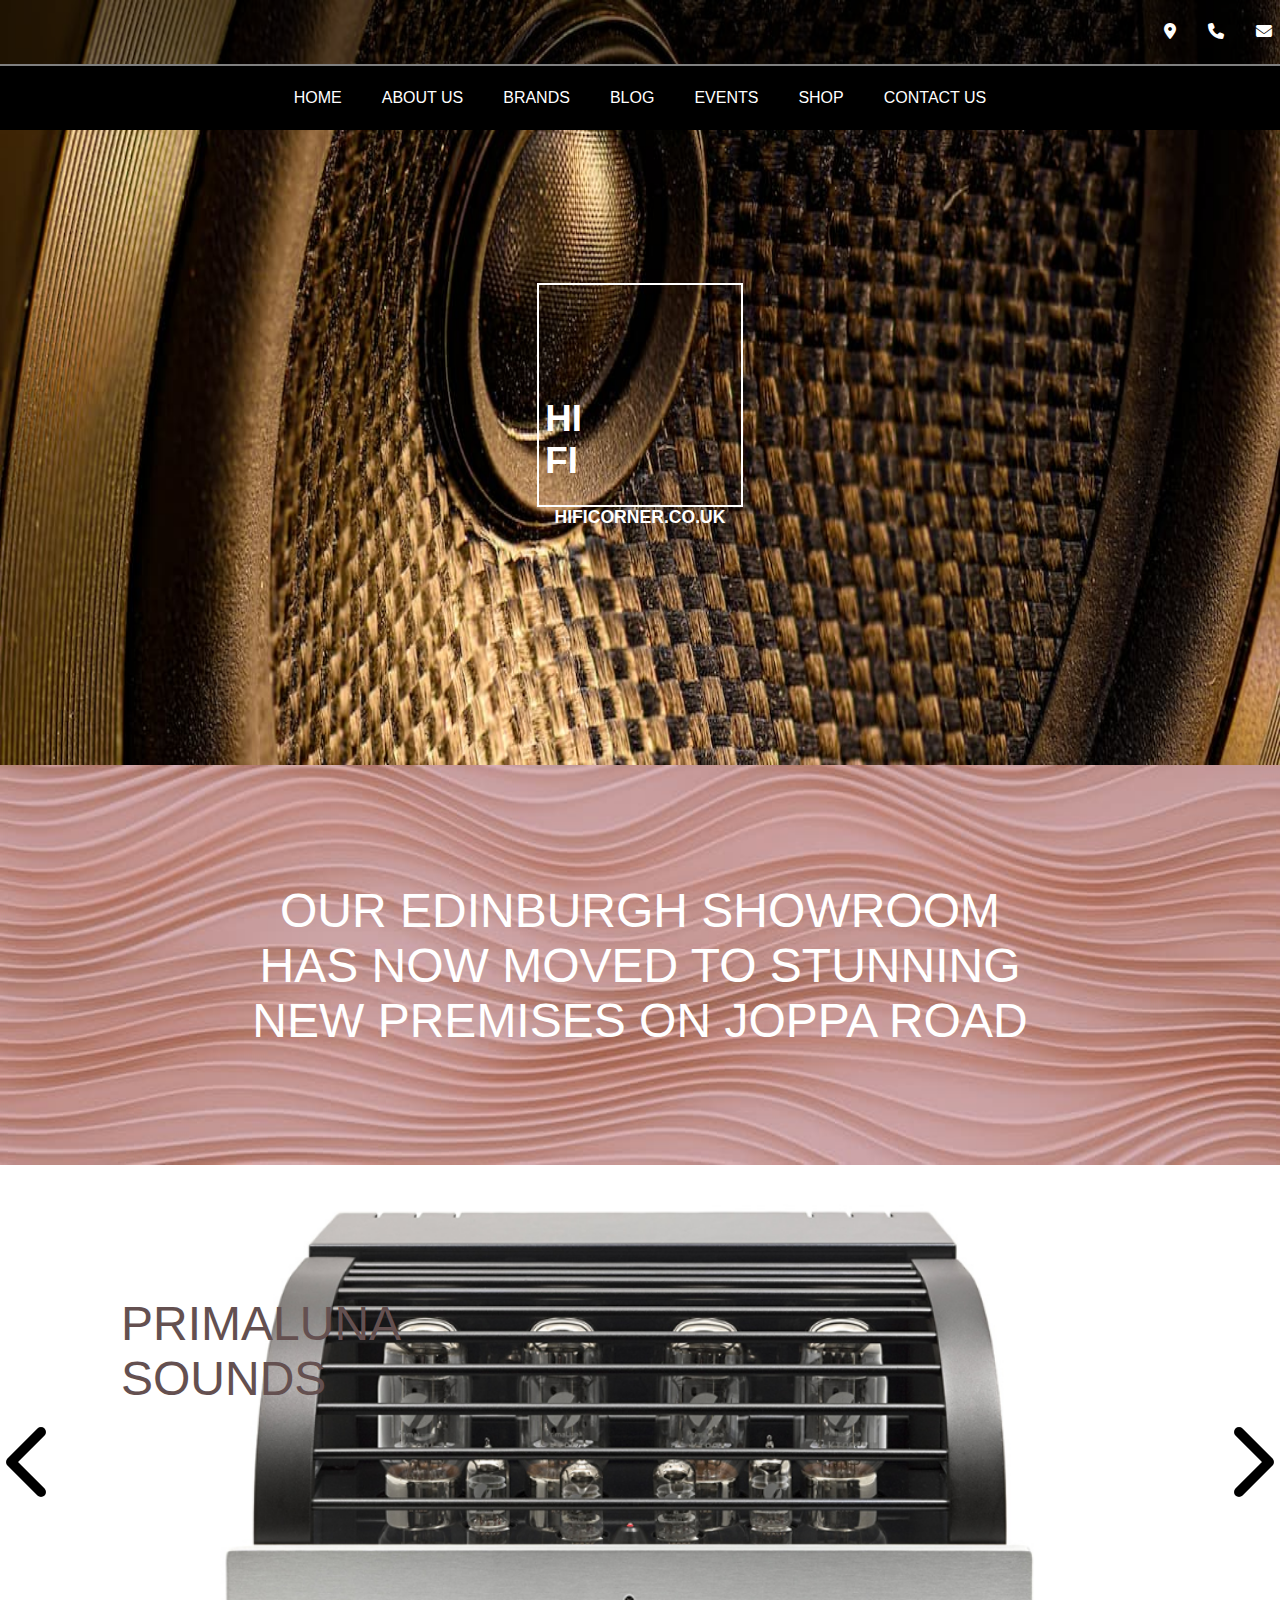
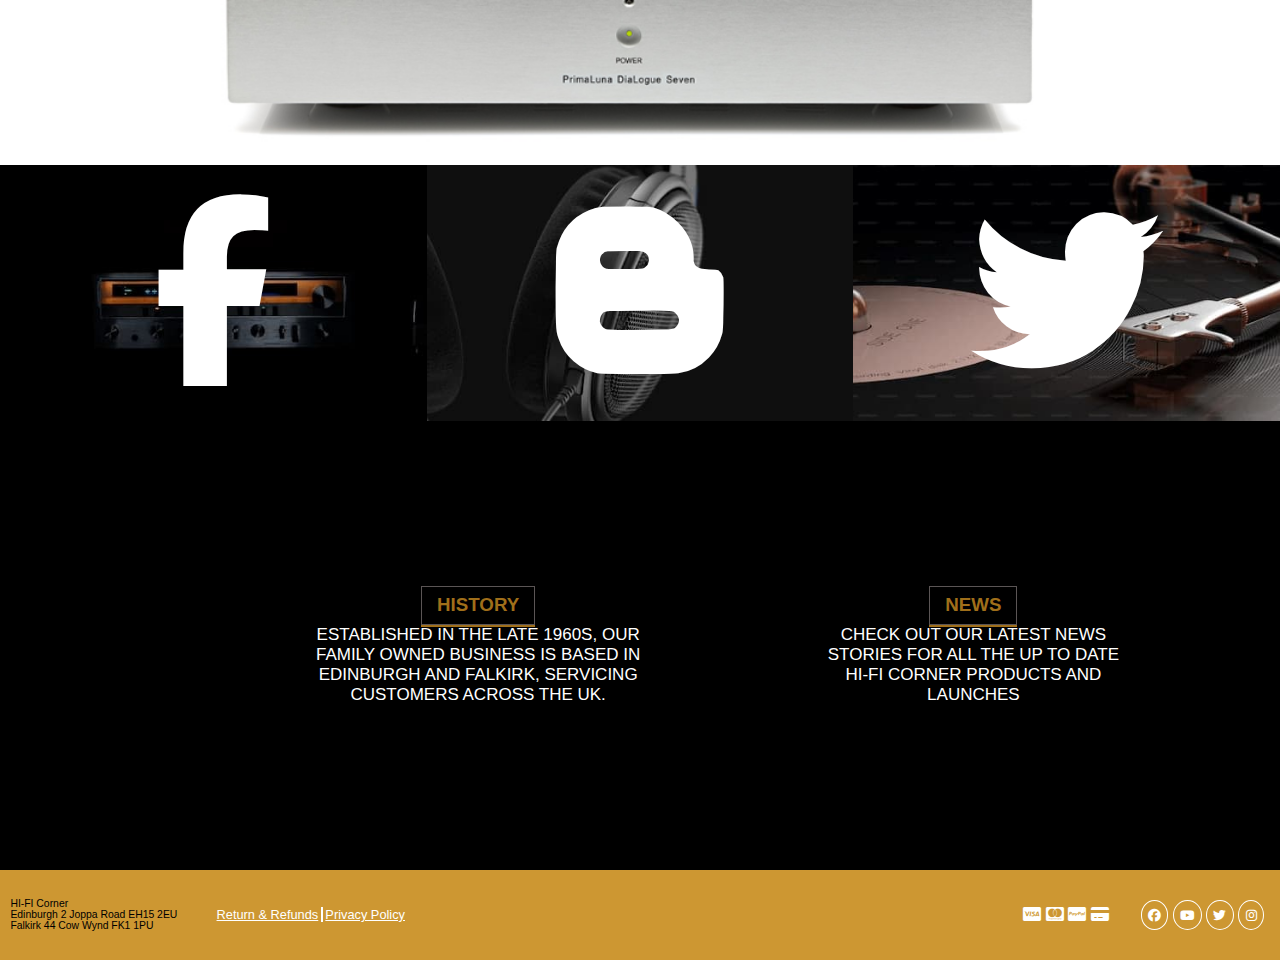
<file: index.html>
<!DOCTYPE html>
<html lang="en">

<head>
    <meta charset="UTF-8">
    <meta name="viewport" content="width=device-width, initial-scale=1.0">
    <link rel="stylesheet" href="css/frontpage.css">
    <script src="js/gallery.js" type="module"></script>
    <link href="https://fonts.googleapis.com/icon?family=Material+Icons" rel="stylesheet">
    <link rel="stylesheet" href="https://cdnjs.cloudflare.com/ajax/libs/font-awesome/6.4.2/css/all.min.css">
    <link rel="stylesheet" href="css/gallery.css">
    <link rel="stylesheet" href="/museo-sans-rounded-webfont/style.css">
    <link rel="stylesheet" href="css/header-front.css">
    <link rel="stylesheet" href="css/footer.css">
    <title>Hi-Fi Corner</title>
</head>

<body>
    <header class="brandsheader">

        <div class="BrandHeaderDiv1">
            <a href=""><i class="fa-solid fa-location-dot"></i></a>
            <a href=""><i class="fa-solid fa-phone"></i></a>
            <a href=""><i class="fa-solid fa-envelope"></i></a>
        </div>

        <div class="line"></div>
        <div class="BrandHeaderDiv2">
            <a href="index.html">HOME</a>
            <a href="">ABOUT US</a>
            <a href="brands.html">BRANDS</a>
            <a href="">BLOG</a>
            <a href="">EVENTS</a>
            <a href="shop-frontpage.html">SHOP</a>
            <a href="">CONTACT US</a>
        </div>
    </header>
    <main>
        <section>
            <div class="hifi-container">
                <img class="img-frontpage-logo" src="/frontpage_img/frontPage.jpg.jpg" alt="hi-fi">
                <div class="overlay-box">
                    <div class="hifi-logo-container">
                        <p>hi <br> fi</p>
                    </div>
                    <p class="hifi-address">hificorner.co.uk</p>
                </div>
            </div>


        </section>

        <section class="middle-page">
            <img class="img-middle-logo" src="/frontpage_img/frontPageMiddle.jpg.jpg" alt="">
            <div class="middle-page__box">
                <p>our edinburgh showroom has now moved
                    to stunning new premises on joppa road</p>
            </div>
        </section>

        <section class="gallery-area">
            <div class="gallery">
                <figure>
                    <img class="imgWidth imgOne" src="/gallery/gallery1.png" alt="Image 1">
                    <figcaption>primaluna sounds</figcaption>
                </figure>
                <figure>
                    <img class="imgWidth imgTwo" src="/gallery/gallery2.png" alt="Image 2">
                    <figcaption>some random thingy</figcaption>
                </figure>
                <figure>
                    <img class="imgWidth imgThree" src="/gallery/gallery3.png" alt="Image 3">
                    <figcaption>another random thingy</figcaption>
                </figure>
                <div class="buttons">
                    <button id="prevButton" class="prevButton"><i class="fa-solid fa-chevron-left"></i></button>
                    <button id="nextButton" class="nextButton"><i class="fa-solid fa-chevron-right"></i></button>
                </div>
            </div>
        </section>

        <section>
            <div class="socials">
                <div class="socials-grid">
                    <img class="socials-img" src="/socials/receiver.jpg" alt="">
                    <div class="icon-facebook"><i class="fa-brands fa-facebook-f fa-2xl"></i></div>

                </div>
                <div class="socials-grid">
                    <img class="socials-img" src="/socials/sennheiser_headset.jpg" alt="">
                    <div class="icon-b"><i class="fa-brands fa-blogger-b fa-2xl"></i></div>

                </div>
                <div class="socials-grid">
                    <img class="socials-img" src="/socials/gramophone.jpg" alt="">
                    <div class="icon-twitter"><i class="fa-brands fa-twitter fa-2xl"></i></div>
                </div>

            </div>
            <div class="socials__box-grid">
                <div class="socials__box">
                    <h3 class="socials__heading">history</h3>
                    <p class="socials__text">established in the late 1960s, our family owned business is based in
                        edinburgh and falkirk, servicing customers across the uk.</p>
                </div>
                <div class="socials__box">
                    <h3 class="socials__heading">news</h3>
                    <p class="socials__text">check out our latest news stories for all the up to date hi-fi corner
                        products and launches</p>
                </div>
                <div class="socials__box">
                    <h3 class="socials__heading">shop</h3>
                    <p class="socials__text">have a look in our online shop for great products and deals</p>
                </div>
            </div>
        </section>
    </main>

    <footer class="brandsfooter">
        <div class="footervenstre">
            <div class="footervenstre1">
                <p> HI-FI Corner <br>
                    Edinburgh 2 Joppa Road EH15 2EU <br>
                    Falkirk 44 Cow Wynd FK1 1PU</p>
            </div>
            <div class="footervenstre2">
                <a href="">Return & Refunds</a>
                <div class="hvidlinje"></div>
                <a href="">Privacy Policy</a>
            </div>
        </div>
        <div class="footerhøjre">
            <div class="footerhøjre1">
                <i class="fab fa-cc-visa" aria-hidden="true"></i>
                <i class="fab fa-cc-mastercard" aria-hidden="true"></i>
                <i class="fab fa-cc-paypal" aria-hidden="true"></i>
                <i class="fas fa-credit-card" aria-hidden="true"></i>
            </div>



            <div class="footerhøjre2">
                <a href=""><i class="fa-brands fa-facebook"></i></a>
                <a href=""><i class="fa-brands fa-youtube"></i></a>
                <a href=""><i class="fa-brands fa-twitter"></i></a>
                <a href=""><i class="fa-brands fa-instagram"></i></a>
            </div>
        </div>

    </footer>

</body>

</html>
</file>
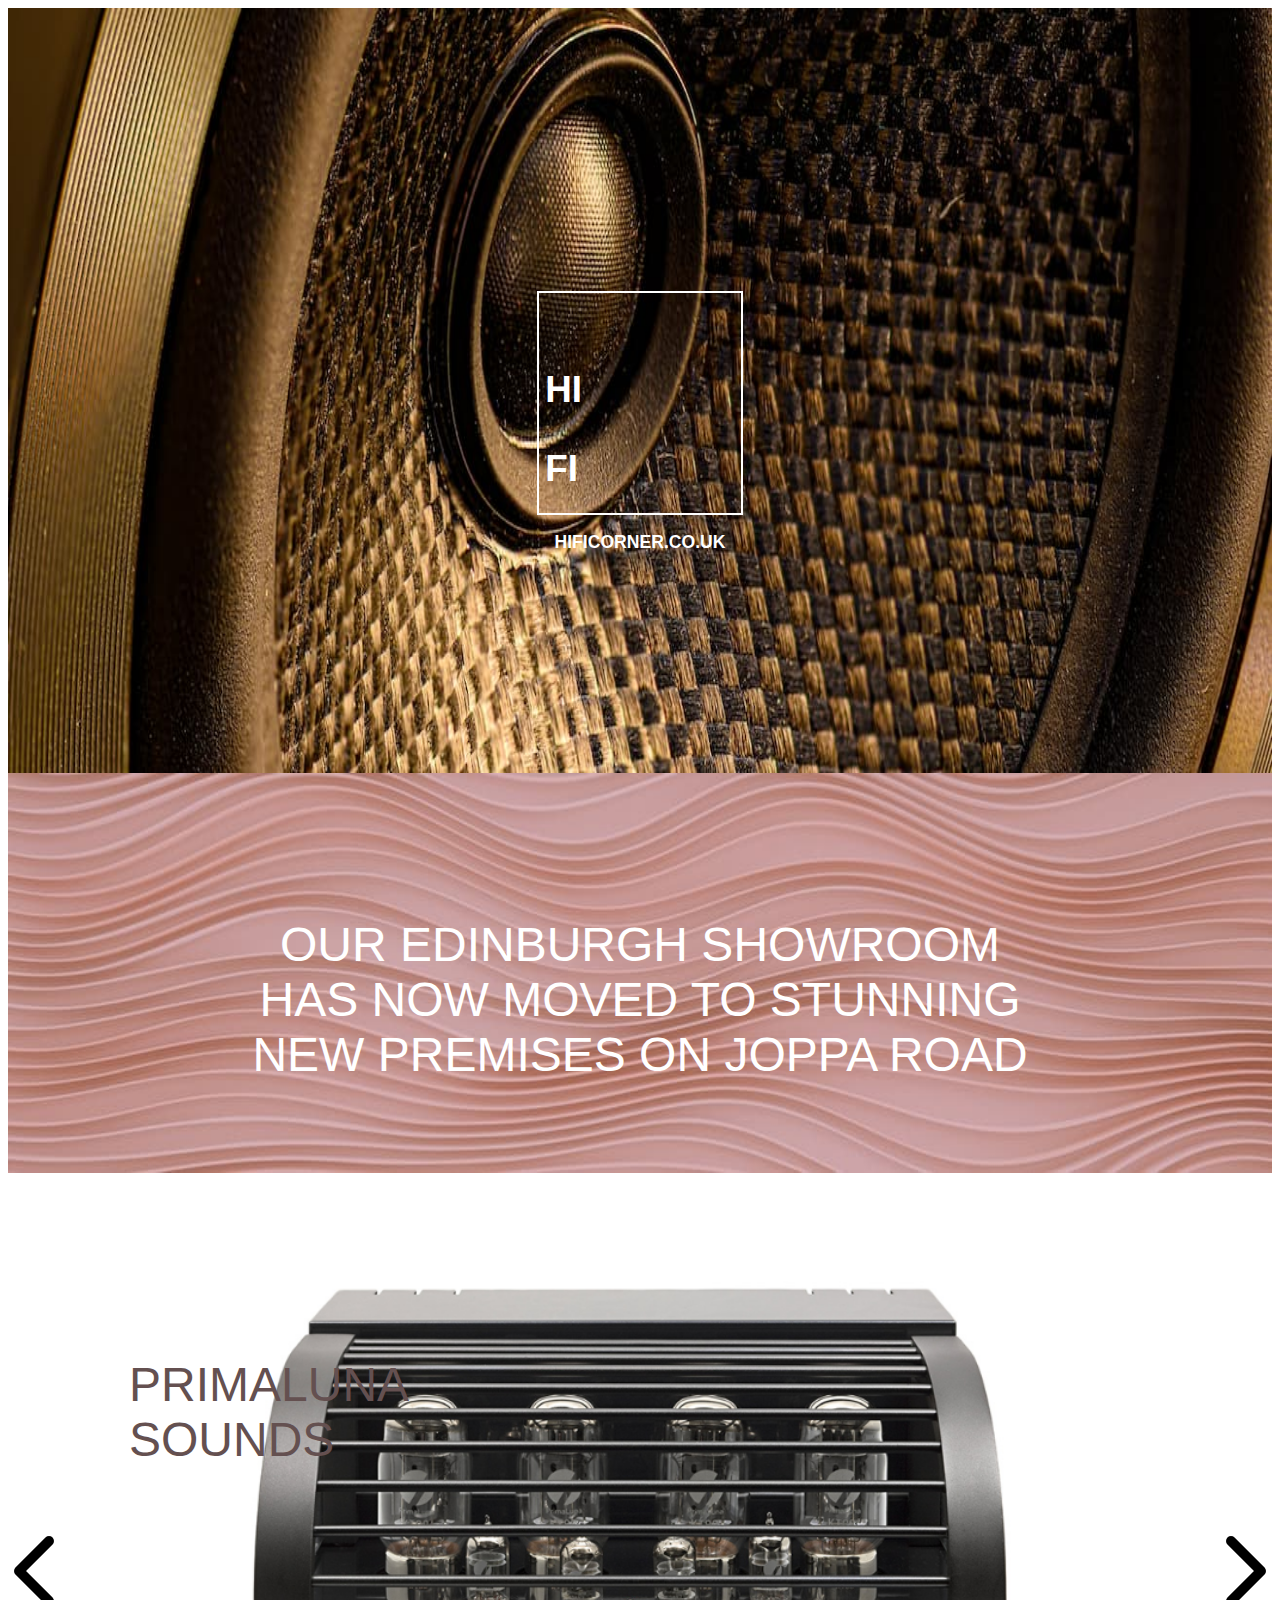
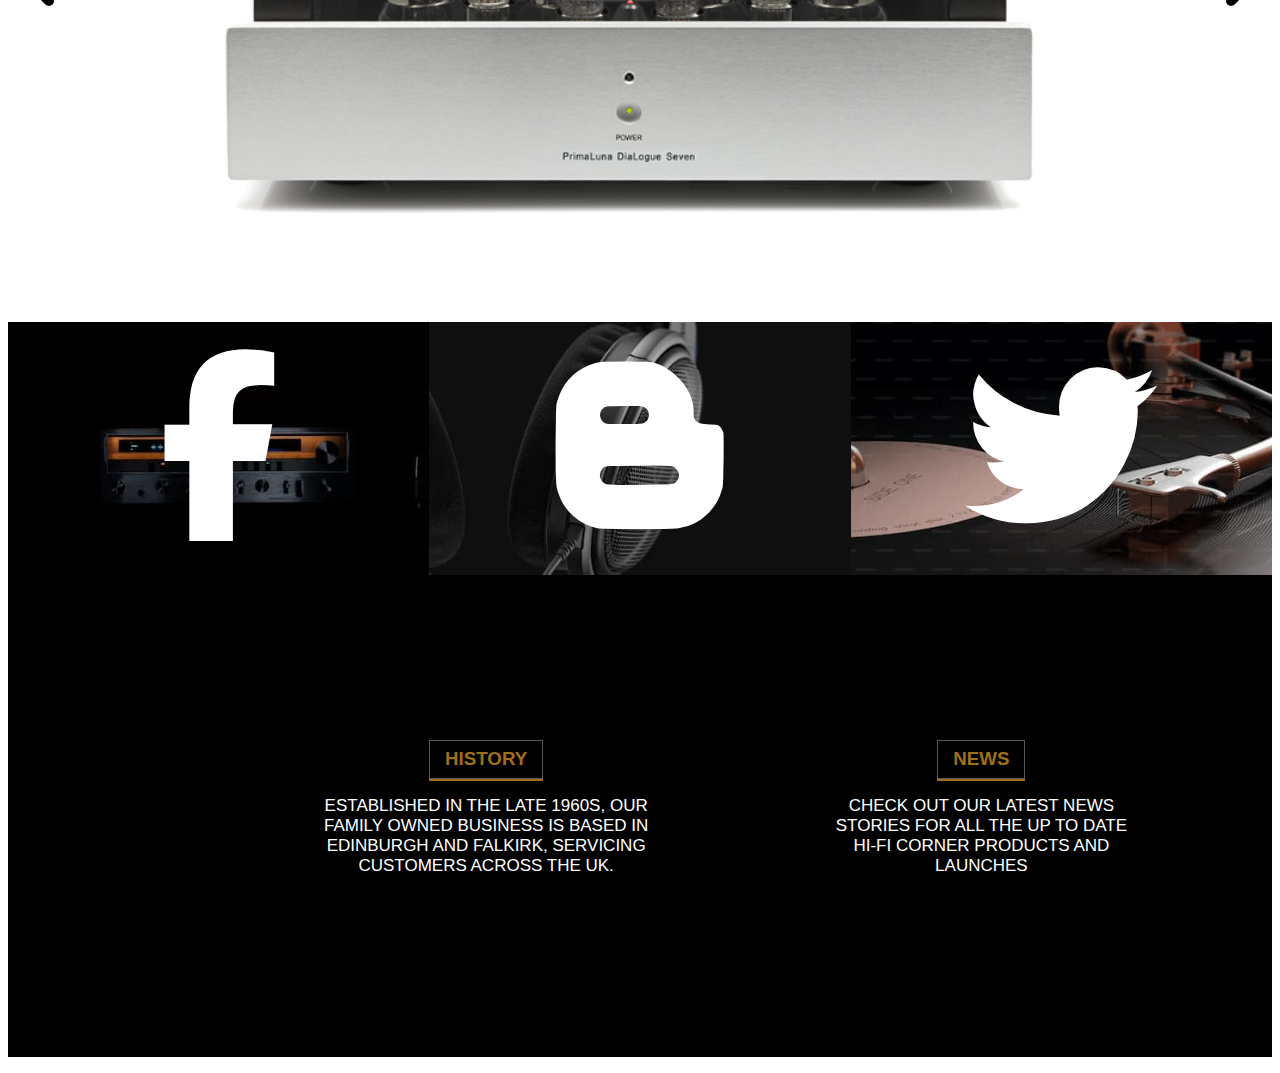
<file: .github/index.html>
<!DOCTYPE html>
<html lang="en">

<head>
    <meta charset="UTF-8">
    <meta name="viewport" content="width=device-width, initial-scale=1.0">
    <link rel="stylesheet" href="css/frontpage.css">
    <script src="js/gallery.js" type="module"></script>
    <link href="https://fonts.googleapis.com/icon?family=Material+Icons" rel="stylesheet">
    <link rel="stylesheet" href="https://cdnjs.cloudflare.com/ajax/libs/font-awesome/6.4.2/css/all.min.css">
    <link rel="stylesheet" href="css/gallery.css">
    <link rel="stylesheet" href="/museo-sans-rounded-webfont/style.css">
    <title>Hi-Fi Corner</title>
</head>

<body>
    <header>

    </header>
    <main>
        <section>
            <div class="hifi-container">
                <img class="img-frontpage-logo" src="/frontpage_img/frontPage.jpg.jpg" alt="hi-fi">
                <div class="overlay-box">
                    <div class="hifi-logo-container">
                        <p>hi</p>
                        <p>fi</p>
                    </div>
                    <p class="hifi-address">hificorner.co.uk</p>
                </div>
            </div>
        </section>

        <section class="middle-page">
            <img class="img-middle-logo" src="/frontpage_img/frontPageMiddle.jpg.jpg" alt="">
            <div class="middle-page__box">
                <p>our edinburgh showroom has now moved
                    to stunning new premises on joppa road</p>
            </div>
        </section>

        <section class="gallery-area">
            <div class="gallery">
                <figure>
                    <img class="imgWidth imgOne" src="/gallery/gallery1.png" alt="Image 1">
                    <figcaption>primaluna sounds</figcaption>
                </figure>
                <figure>
                    <img class="imgWidth imgTwo" src="/gallery/gallery2.png" alt="Image 2">
                    <figcaption>primaluna sounds</figcaption>
                </figure>
                <figure>
                    <img class="imgWidth imgThree" src="/gallery/gallery3.png" alt="Image 3">
                    <figcaption>primaluna sounds</figcaption>
                </figure>
                <div class="buttons">
                    <button id="prevButton" class="prevButton"><i class="fa-solid fa-chevron-left"></i></button>
                    <button id="nextButton" class="nextButton"><i class="fa-solid fa-chevron-right"></i></button>
                </div>
            </div>
        </section>

        <section>
            <div class="socials">
                <div class="socials-grid">
                    <img class="socials-img" src="/socials/receiver.jpg" alt="">
                    <div class="icon-facebook"><i class="fa-brands fa-facebook-f fa-2xl"></i></div>

                </div>
                <div class="socials-grid">
                    <img class="socials-img" src="/socials/sennheiser_headset.jpg" alt="">
                    <div class="icon-b"><i class="fa-brands fa-blogger-b fa-2xl"></i></div>

                </div>
                <div class="socials-grid">
                    <img class="socials-img" src="/socials/gramophone.jpg" alt="">
                    <div class="icon-twitter"><i class="fa-brands fa-twitter fa-2xl"></i></div>
                </div>

            </div>
            <div class="socials__box-grid">
                <div class="socials__box">
                    <h3 class="socials__heading">history</h3>
                    <p class="socials__text">established in the late 1960s, our family owned business is based in
                        edinburgh and falkirk, servicing customers across the uk.</p>
                </div>
                <div class="socials__box">
                    <h3 class="socials__heading">news</h3>
                    <p class="socials__text">check out our latest news stories for all the up to date hi-fi corner
                        products and launches</p>
                </div>
                <div class="socials__box">
                    <h3 class="socials__heading">shop</h3>
                    <p class="socials__text">have a look in our online shop for great products and deals</p>
                </div>
            </div>
        </section>
        <footer>
            <div>
                <p></p>
                <a href="">
                    <p></p>
                </a>
                <a href="">
                    <p></p>
                </a>
            </div>
            <div></div>
        </footer>
    </main>



</body>

</html>
</file>
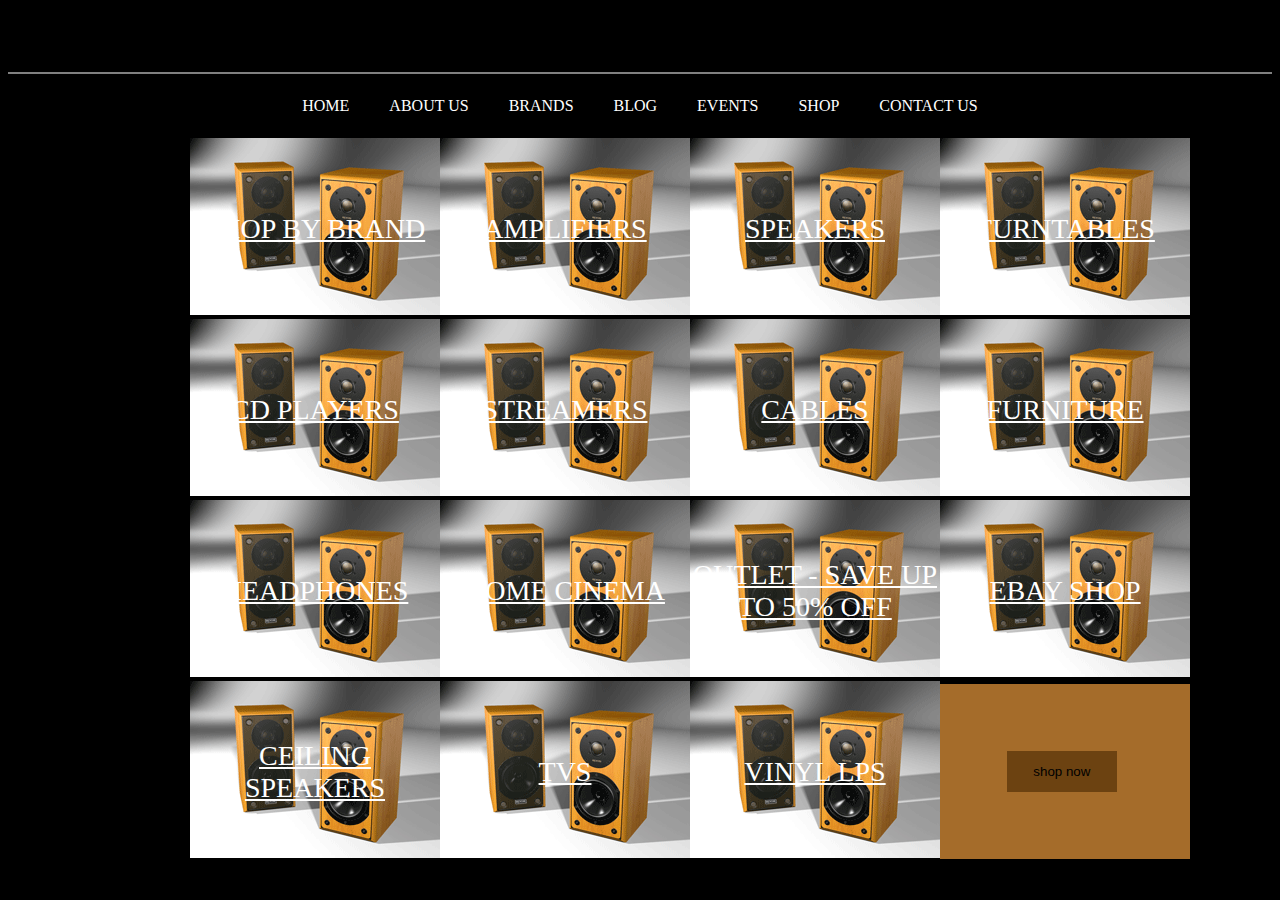
<file: shop-frontpage.html>
<!DOCTYPE html>
<html lang="en">

<head>
    <meta charset="UTF-8">
    <meta name="viewport" content="width=device-width, initial-scale=1.0">
    <link rel="stylesheet" href="css/shop-frontpage.css">
    <link rel="stylesheet" href="css/header.css">
    <title>hifi-shopfront</title>
</head>

<body>
    <header class="brandsheader"></header>

        <div class="BrandHeaderDiv1">
            <a href=""><i class="fa-solid fa-location-dot"></i></a>
            <a href=""><i class="fa-solid fa-phone"></i></a>
            <a href=""><i class="fa-solid fa-envelope"></i></a>
        </div>

        <div class="line"></div>                     
        <div class="BrandHeaderDiv2">
            <a href="index.html">HOME</a>
            <a href="">ABOUT US</a>
            <a href="brands.html">BRANDS</a>
            <a href="">BLOG</a>
            <a href="">EVENTS</a>
            <a href="shop-frontpage.html">SHOP</a>
            <a href="">CONTACT US</a>
        </div>
    </header>
    <main class="main">
        <section class="shop__grid">
            <div class="shop__grid-item">
                <div class="shop__item-img">
                    <img class="shop__item-img-source" src="Produktbilleder/hojtalere/epos_m5.gif" alt="">
                </div>
                <div class="shop__item-text">
                    <a class="shop__item-link" href="">
                        <p class="shop__item-title">shop by brand</p>
                    </a>
                </div>
            </div>
            <div class="shop__grid-item">
                <div class="shop__item-img">
                    <img class="shop__item-img-source" src="Produktbilleder/hojtalere/epos_m5.gif" alt="">
                </div>
                <div class="shop__item-text">
                    <a class="shop__item-link" href="">
                        <p class="shop__item-title">amplifiers</p>
                    </a>
                </div>
            </div>
            <div class="shop__grid-item">
                <div class="shop__item-img">
                    <img class="shop__item-img-source" src="Produktbilleder/hojtalere/epos_m5.gif" alt="">
                </div>
                <div class="shop__item-text">
                    <a class="shop__item-link" href="">
                        <p class="shop__item-title">speakers</p>
                    </a>
                </div>
            </div>
            <div class="shop__grid-item">
                <div class="shop__item-img">
                    <img class="shop__item-img-source" src="Produktbilleder/hojtalere/epos_m5.gif" alt="">
                </div>
                <div class="shop__item-text">
                    <a class="shop__item-link" href="">
                        <p class="shop__item-title">turntables</p>
                    </a>
                </div>
            </div>
            <div class="shop__grid-item">
                <div class="shop__item-img">
                    <img class="shop__item-img-source" src="Produktbilleder/hojtalere/epos_m5.gif" alt="">
                </div>
                <div class="shop__item-text">
                    <a class="shop__item-link" href="">
                        <p class="shop__item-title">cd players</p>
                    </a>
                </div>
            </div>
            <div class="shop__grid-item">
                <div class="shop__item-img">
                    <img class="shop__item-img-source" src="Produktbilleder/hojtalere/epos_m5.gif" alt="">
                </div>
                <div class="shop__item-text">
                    <a class="shop__item-link" href="">
                        <p class="shop__item-title">streamers</p>
                    </a>
                </div>
            </div>
            <div class="shop__grid-item">
                <div class="shop__item-img">
                    <img class="shop__item-img-source" src="Produktbilleder/hojtalere/epos_m5.gif" alt="">
                </div>
                <div class="shop__item-text">
                    <a class="shop__item-link" href="">
                        <p class="shop__item-title">cables</p>
                    </a>
                </div>
            </div>
            <div class="shop__grid-item">
                <div class="shop__item-img">
                    <img class="shop__item-img-source" src="Produktbilleder/hojtalere/epos_m5.gif" alt="">
                </div>
                <div class="shop__item-text">
                    <a class="shop__item-link" href="">
                        <p class="shop__item-title">furniture</p>
                    </a>
                </div>
            </div>
            <div class="shop__grid-item">
                <div class="shop__item-img">
                    <img class="shop__item-img-source" src="Produktbilleder/hojtalere/epos_m5.gif" alt="">
                </div>
                <div class="shop__item-text">
                    <a class="shop__item-link" href="">
                        <p class="shop__item-title">headphones</p>
                    </a>
                </div>
            </div>
            <div class="shop__grid-item">
                <div class="shop__item-img">
                    <img class="shop__item-img-source" src="Produktbilleder/hojtalere/epos_m5.gif" alt="">
                </div>
                <div class="shop__item-text">
                    <a class="shop__item-link" href="">
                        <p class="shop__item-title">home cinema</p>
                    </a>
                </div>
            </div>
            <div class="shop__grid-item">
                <div class="shop__item-img">
                    <img class="shop__item-img-source" src="Produktbilleder/hojtalere/epos_m5.gif" alt="">
                </div>
                <div class="shop__item-text">
                    <a class="shop__item-link" href="">
                        <p class="shop__item-title">outlet - save up to 50% off</p>
                    </a>
                </div>
            </div>
            <div class="shop__grid-item">
                <div class="shop__item-img">
                    <img class="shop__item-img-source" src="Produktbilleder/hojtalere/epos_m5.gif" alt="">
                </div>
                <div class="shop__item-text">
                    <a class="shop__item-link" href="">
                        <p class="shop__item-title">ebay shop</p>
                    </a>
                </div>
            </div>
            <div class="shop__grid-item">
                <div class="shop__item-img">
                    <img class="shop__item-img-source" src="Produktbilleder/hojtalere/epos_m5.gif" alt="">
                </div>
                <div class="shop__item-text">
                    <a class="shop__item-link" href="">
                        <p class="shop__item-title">ceiling speakers</p>
                    </a>
                </div>
            </div>
            <div class="shop__grid-item">
                <div class="shop__item-img">
                    <img class="shop__item-img-source" src="Produktbilleder/hojtalere/epos_m5.gif" alt="">
                </div>
                <div class="shop__item-text">
                    <a class="shop__item-link" href="">
                        <p class="shop__item-title">tvs</p>
                    </a>
                </div>
            </div>
            <div class="shop__grid-item">
                <div class="shop__item-img">
                    <img class="shop__item-img-source" src="Produktbilleder/hojtalere/epos_m5.gif" alt="">
                </div>
                <div class="shop__item-text">
                    <a class="shop__item-link" href="">
                        <p class="shop__item-title">vinyl LPs</p>
                    </a>
                </div>
            </div>
            <div class="shop__button-container">
                <a class="shop__item-link" href="shop-list.html">
                    <button class="shop__button">shop now</button>
                </a>
            </div>
        </section>
    </main>
</body>

</html>
</file>
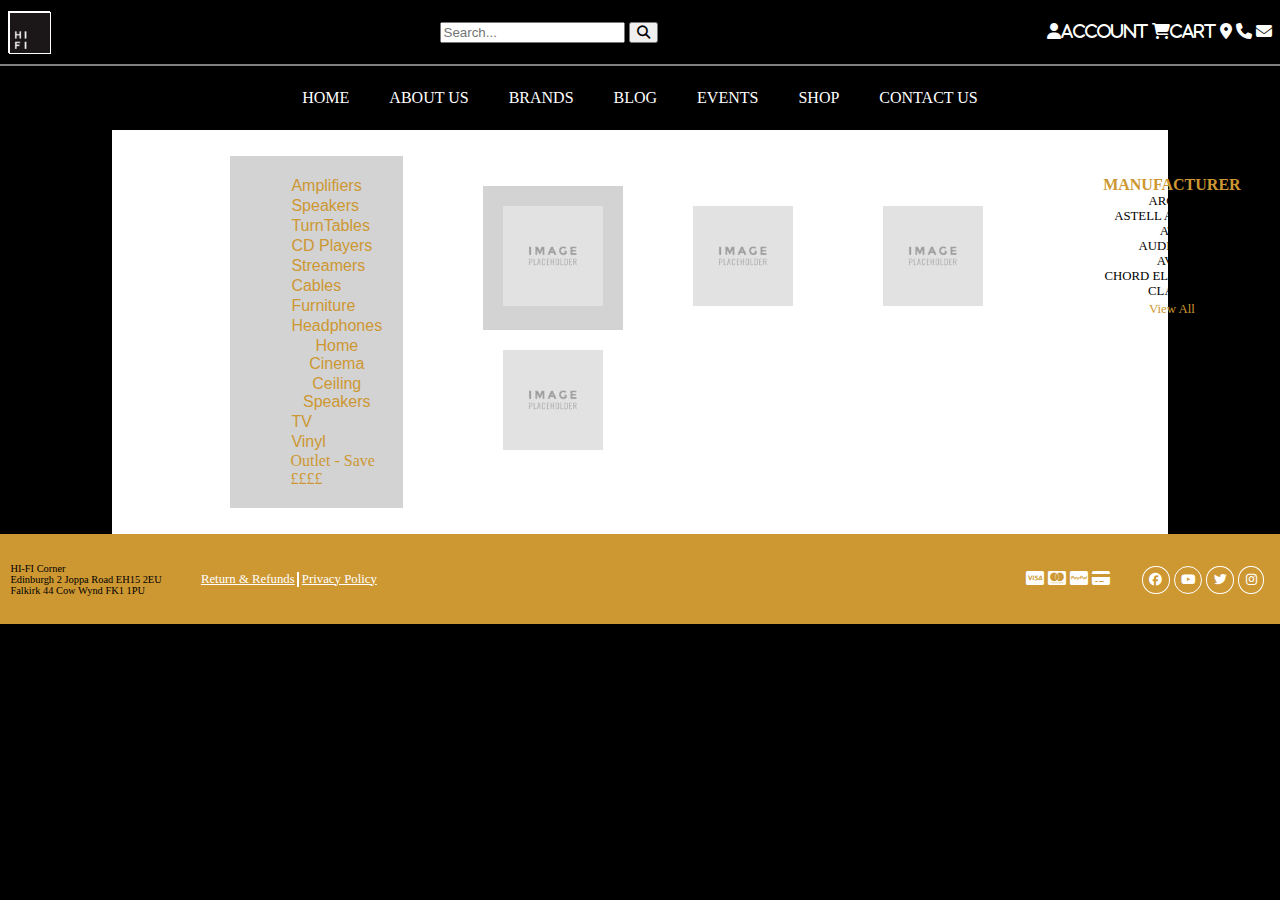
<file: shop-list.html>
<!DOCTYPE html>
<html lang="en">
<head>
    <meta charset="UTF-8">
    <meta name="viewport" content="width=device-width, initial-scale=1.0">
    <title>Document</title>
    <link rel="stylesheet" href="shop-list.css">
    <link rel="stylesheet" href="https://cdnjs.cloudflare.com/ajax/libs/font-awesome/6.4.2/css/all.min.css">
    <script src="shop-list.js"></script>
</head>
<body>

    <header class="listheader">

        


        <div class="listHeaderDiv1">

                <div>
                    <div class="logo">
                        <img src="billeder/1e32e1a9-ae60-41d4-b43b-fc59bed7fd63.jpg" class="logo" alt="">
                    </div>
                </div>
                <div>
                    <div class="listsearchbar">
                        <div class="search-container">
                            <input type="text" placeholder="Search...">
                            <button class="search-btn"><i class="fa-solid fa-magnifying-glass"></i></button>
                        </div>
                    </div>
                </div>
                <div>
                    <div class="listicon">
            <a href=""><i class="fa-solid fa-user">Account</i></a>
            <a href=""><i class="fa-solid fa-cart-shopping">Cart</i></a>
            <a href=""><i class="fa-solid fa-location-dot"></i></a>
            <a href=""><i class="fa-solid fa-phone"></i></a>
            <a href=""><i class="fa-solid fa-envelope"></i></a>
                    </div>
                </div>


        </div>

        <div class="line"></div>

        <div class="listHeaderDiv2">
            <a href="index.html">HOME</a>
            <a href="">ABOUT US</a>
            <a href="brands.html">BRANDS</a>
            <a href="">BLOG</a>
            <a href="">EVENTS</a>
            <a href="shop-frontpage.html">SHOP</a>
            <a href="">CONTACT US</a>
        </div>
    </header>

    <main class="listmain">
        <div class="grid-container">
            <div class="grid-venstre">
                
                <ul class="listul">
                    <li>
                        <div class="dropdown">
                            <button onclick="myFunction()" class="dropbtn">Amplifiers</button>
                            <div id="myDropdown" class="dropdown-content">
                              <a href="#">Intergrated Amplifiers</a>
                              <a href="#">Power Amplifiers</a>
                              <a href="#">Preamplifers</a>
                            </div>
                          </div>
                    </li>
                    <li>
                        <div class="dropdown">
                        <button onclick="myFunction()" class="dropbtn">Speakers</button>
                        <div id="myDropdown" class="dropdown-content">
                          <a href="#">blah blah blah</a>
                          <a href="#">blah blah blah</a>
                          <a href="#">blah blah blah</a>
                        </div>
                      </div>

                    </li>
                    <li>
                        <div class="dropdown">
                            <button onclick="myFunction()" class="dropbtn">TurnTables</button>
                            <div id="myDropdown" class="dropdown-content">
                              <a href="#">blah blah blah</a>
                              <a href="#">blah blah blah</a>
                              <a href="#">blah blah blah</a>
                            </div>
                          </div>

                    </li>
                    <li>
                        <div class="dropdown">
                            <button onclick="myFunction()" class="dropbtn">CD Players</button>
                            <div id="myDropdown" class="dropdown-content">
                              <a href="#">blah blah blah</a>
                              <a href="#">blah blah blah</a>
                              <a href="#">blah blah blah</a>
                            </div>
                          </div>

                    </li>
                    <li>
                        <div class="dropdown">
                            <button onclick="myFunction()" class="dropbtn">Streamers</button>
                            <div id="myDropdown" class="dropdown-content">
                              <a href="#">blah blah blah</a>
                              <a href="#">blah blah blah</a>
                              <a href="#">blah blah blah</a>
                            </div>
                          </div>

                    </li>
                    <li>
                        <div class="dropdown">
                            <button onclick="myFunction()" class="dropbtn">Cables</button>
                            <div id="myDropdown" class="dropdown-content">
                              <a href="#">blah blah blah</a>
                              <a href="#">blah blah blah</a>
                              <a href="#">blah blah blah</a>
                            </div>
                          </div>

                    </li>
                    <li>
                        <div class="dropdown">
                            <button onclick="myFunction()" class="dropbtn">Furniture</button>
                            <div id="myDropdown" class="dropdown-content">
                              <a href="#">blah blah blah</a>
                              <a href="#">blah blah blah</a>
                              <a href="#">blah blah blah</a>
                            </div>
                          </div>

                    </li>
                    <li>
                        <div class="dropdown">
                            <button onclick="myFunction()" class="dropbtn">Headphones</button>
                            <div id="myDropdown" class="dropdown-content">
                              <a href="#">blah blah blah</a>
                              <a href="#">blah blah blah</a>
                              <a href="#">blah blah blah</a>
                            </div>
                          </div>

                    </li>
                    <li>
                        <div class="dropdown">
                            <button onclick="myFunction()" class="dropbtn">Home Cinema</button>
                            <div id="myDropdown" class="dropdown-content">
                              <a href="#">blah blah blah</a>
                              <a href="#">blah blah blah</a>
                              <a href="#">blah blah blah</a>
                            </div>
                          </div>

                    </li>
                    <li>
                        <div class="dropdown">
                            <button onclick="myFunction()" class="dropbtn">Ceiling Speakers</button>
                            <div id="myDropdown" class="dropdown-content">
                              <a href="#">blah blah blah</a>
                              <a href="#">blah blah blah</a>
                              <a href="#">blah blah blah</a>
                            </div>
                          </div>

                    </li>
                    <li>
                        <div class="dropdown">
                            <button onclick="myFunction()" class="dropbtn">TV</button>
                            <div id="myDropdown" class="dropdown-content">
                              <a href="#">blah blah blah</a>
                              <a href="#">blah blah blah</a>
                              <a href="#">blah blah blah</a>
                            </div>
                          </div>

                    </li>
                    <li>
                        <div class="dropdown">
                            <button onclick="myFunction()" class="dropbtn">Vinyl</button>
                            <div id="myDropdown" class="dropdown-content">
                              <a href="#">blah blah blah</a>
                              <a href="#">blah blah blah</a>
                              <a href="#">blah blah blah</a>
                            </div>
                          </div>

                    </li>
                    <li>
                        <a href="" class="dropdowna">Outlet - Save ££££</a>
                    </li>
                </ul>


            </div>

            <div class="grid-mellem">
                <div class="grid-container2">
                    <div class="grid-venstre">
                        <img src="billeder/image-placeholder-500x500 (Custom).jpg" alt="">
                    </div>
        
                    <div class="grid-mellem">
                        <img src="billeder/image-placeholder-500x500 (Custom).jpg" alt="">
                    </div>
        
                    <div class="grid-højre">
                        <img src="billeder/image-placeholder-500x500 (Custom).jpg" alt="">
                    </div> 

                    <div class="grid-højre">
                        <img src="billeder/image-placeholder-500x500 (Custom).jpg" alt="">
                    </div> 
                </div> 
            </div>

            <div class="grid-højre">
                <h1 class="MANU">MANUFACTURER</h1>
                <a href="" class="Haref"><p>ARCAM</p></a>
                <a href="" class="Haref"><p>ASTELL AND KERN</p></a>
                <a href="" class="Haref"><p>ATC</p></a>
                <a href="" class="Haref"><p>AUDIOLAB</p></a>
                <a href="" class="Haref"><p>AVID</p></a>
                <a href="" class="Haref"><p>CHORD ELECTRONICS</p></a>
                <a href="" class="Haref"><p>CLASSÉ</p></a>
                <a href="" class="mere">View All</a>
            </div> 
        </div> 
    </main>

    <footer class="brandsfooter">
        <div class="footervenstre">
            <div class="footervenstre1">
                <p> HI-FI Corner <br>
                    Edinburgh 2 Joppa Road EH15 2EU <br>
                    Falkirk 44 Cow Wynd FK1 1PU</p>
            </div>
            <div class="footervenstre2">
                <a href="">Return & Refunds</a>
                <div class="hvidlinje"></div>
                <a href="">Privacy Policy</a>
            </div>
        </div>
                    <div class="footerhøjre">
                        <div class="footerhøjre1">
                              <i class="fab fa-cc-visa" aria-hidden="true"></i>
                              <i class="fab fa-cc-mastercard" aria-hidden="true"></i>
                              <i class="fab fa-cc-paypal" aria-hidden="true"></i>
                              <i class="fas fa-credit-card" aria-hidden="true"></i>
                        </div>
                    


                        <div class="footerhøjre2">
                            <a href=""><i class="fa-brands fa-facebook"></i></a>
                            <a href=""><i class="fa-brands fa-youtube"></i></a>
                            <a href=""><i class="fa-brands fa-twitter"></i></a>
                            <a href=""><i class="fa-brands fa-instagram"></i></a>
                        </div>
                    </div>
        
</footer>
</body>
</html>
</file>
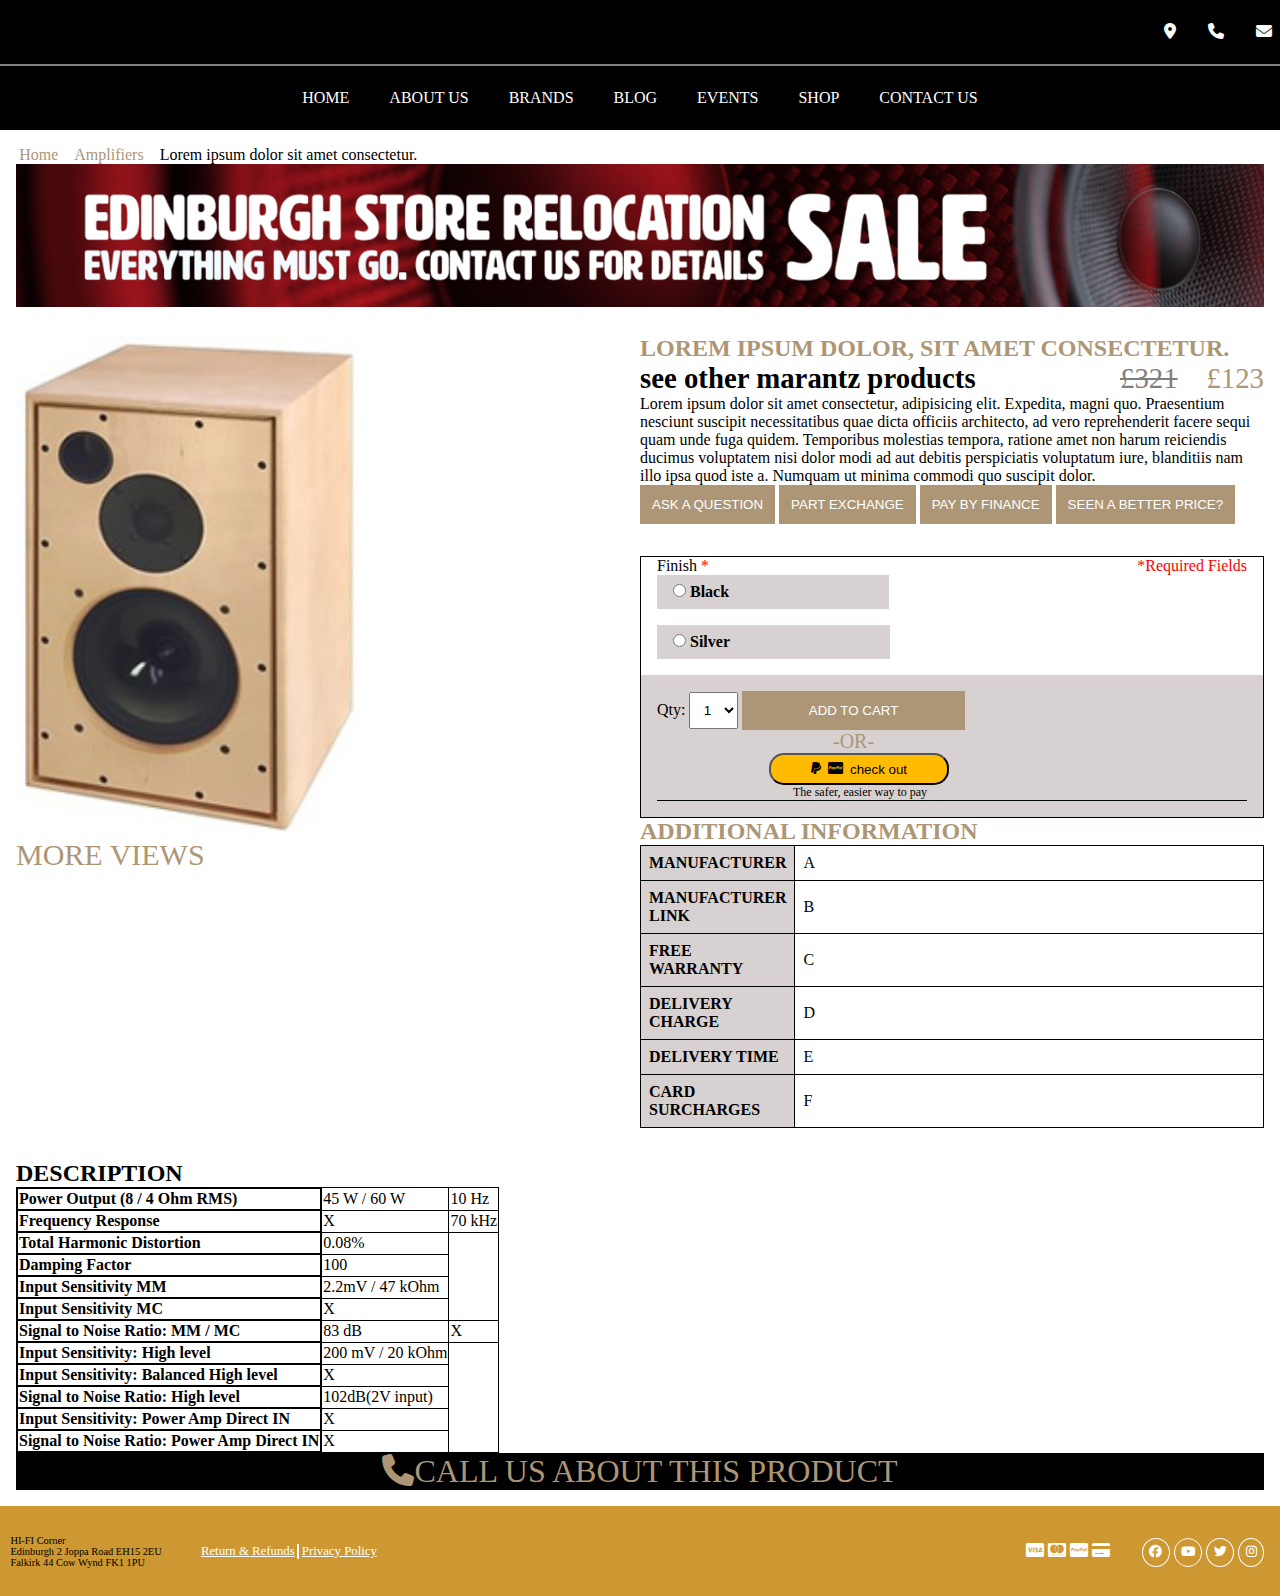
<file: single-product.html>
<!DOCTYPE html>
<html lang="en">

<head>
    <meta charset="UTF-8">
    <meta name="viewport" content="width=device-width, initial-scale=1.0">
    <link rel="stylesheet" href="css/single-product.css">
    <link rel="stylesheet" href="https://cdnjs.cloudflare.com/ajax/libs/font-awesome/6.4.2/css/all.min.css">
    <link rel="stylesheet" href="css/header.css">
    <link rel="stylesheet" href="css/footer.css">
    <script src="js/single-product.js" type="module"></script>
    <title>hi-fi single-product</title>
</head>

<body>
    <header class="brandsheader">
        <div class="BrandHeaderDiv1">
            <a href=""><i class="fa-solid fa-location-dot"></i></a>
            <a href=""><i class="fa-solid fa-phone"></i></a>
            <a href=""><i class="fa-solid fa-envelope"></i></a>
        </div>
        <div class="line"></div>
        <div class="BrandHeaderDiv2">
            <a href="index.html">HOME</a>
            <a href="">ABOUT US</a>
            <a href="brands.html">BRANDS</a>
            <a href="">BLOG</a>
            <a href="">EVENTS</a>
            <a href="shop-list.html">SHOP</a>
            <a href="">CONTACT US</a>
        </div>
    </header>
    <main class="main">
        <section class="main__path">
            <a class="main__link main__link--home" href="">Home</a>
            <a class="main__link main__link--category" href="">Amplifiers</a>
            <p class="main__product-description">Lorem ipsum dolor sit amet consectetur.</p>
        </section>
        <div class="main__advertisement-container">
            <img class="main__advertisement-img" src="/advertisement/adbanner.jpg" alt="">
        </div>
        <div class="main__content">
            <div class="product">
                <img class="product__img" src="Produktbilleder/hojtalere/harbeth_monitor30.jpg" alt="">
                <div class="product__views">
                    <p>more views</p>
                </div>
            </div>
            <section class="product-details">
                <div class="product-details__name-container">
                    <h2 class="product-details__name">Lorem ipsum dolor, sit amet consectetur.</h2>

                    <div class="product-details__flex-container">
                        <h3 class="product-details__other-products">see other marantz products</h3>
                        <div class="product-details__pricing">
                            <p class="product-details__price--old">£321</p>
                            <p class="product-details__price--new">£123</p>
                        </div>
                    </div>
                    <p class="product-details__description">Lorem ipsum dolor sit amet consectetur, adipisicing elit.
                        Expedita, magni quo. Praesentium nesciunt suscipit necessitatibus quae dicta officiis
                        architecto, ad vero reprehenderit facere sequi quam unde fuga quidem. Temporibus molestias
                        tempora, ratione amet non harum reiciendis ducimus voluptatem nisi dolor modi ad aut debitis
                        perspiciatis voluptatum iure, blanditiis nam illo ipsa quod iste a. Numquam ut minima commodi
                        quo suscipit dolor.</p>
                    <div class="product-details__buttons">
                        <button class="product-details__button">ask a question</button>
                        <button class="product-details__button">part exchange</button>
                        <button class="product-details__button">pay by finance</button>
                        <button class="product-details__button">seen a better price?</button>
                    </div>
                </div>
                <section class="product-options">
                    <div class="product-options__radio-box">
                        <div class="product-options__required-fields">
                            <p>Finish <span class="product-options__asterisk">&ast;</span></p>
                            <p class="product-options__required">&ast;Required Fields</p>
                        </div>
                        <div class="product-options__radio">
                            <div class="product-options__radio-input">
                                <input type="radio" id="black">
                                <label for="black">Black</label>
                            </div>
                            <div class="product-options__radio-input">
                                <input type="radio" id="silver">
                                <label for="silver">Silver</label>
                            </div>
                        </div>
                    </div>
                    <div class="product-options__payment">
                        <form action="">
                            <label for="">Qty:</label>
                            <select class="product-options__quantity" name="" id="">
                                <option value="">1</option>
                                <option value="">2</option>
                                <option value="">3</option>
                                <option value="">4</option>
                                <option value="">5</option>
                            </select>
                            <button class="product-options__button" type="submit">add to cart</button>
                        </form>
                        <div class="product-options__payment-container">
                            <p>-or-</p>
                            <button class="product-options__paypal-button">
                                <i class="fa-brands fa-paypal"></i>
                                <i class="fa-brands fa-cc-paypal"></i>check out
                            </button>
                            <p class="product-options__payment-description">The safer, easier way to pay</p>
                        </div>
                    </div>
                </section>
                <section class="product-additional-info">
                    <h2 class="product-additional-info__heading">additional information</h2>
                    <table class="product-additional-info__table">
                        <tr>
                            <th class="product-additional-info__table-heading">manufacturer</th>
                            <td class="product-additional-info__table-data">a</td>
                        </tr>
                        <tr>
                            <th class="product-additional-info__table-heading">manufacturer link</th>
                            <td class="product-additional-info__table-data">b</td>
                        </tr>
                        <tr>
                            <th class="product-additional-info__table-heading">free warranty</th>
                            <td class="product-additional-info__table-data">c</td>
                        </tr>
                        <tr>
                            <th class="product-additional-info__table-heading">delivery charge</th>
                            <td class="product-additional-info__table-data">d</td>
                        </tr>
                        <tr>
                            <th class="product-additional-info__table-heading">delivery time</th>
                            <td class="product-additional-info__table-data">e</td>
                        </tr>
                        <tr>
                            <th class="product-additional-info__table-heading">card surcharges</th>
                            <td class="product-additional-info__table-data">f</td>
                        </tr>
                    </table>
                </section>
            </section>
            <section class="product-description">
                <h2 class="product-description__heading">description</h2>
                <table class="product-description__table">
                    <tr>
                        <th class="product-description__table-heading">Power Output (8 / 4 Ohm RMS)</th>
                        <td class="product-description__table-data">45 W / 60 W</td>
                        <td class="product-description__table-data">10 Hz</td>
                    </tr>
                    <tr>
                        <th class="product-description__table-heading">Frequency Response</th>
                        <td class="product-description__table-data">X</td>
                        <td class="product-description__table-data">70 kHz</td>
                    </tr>
                    <tr>
                        <th class="product-description__table-heading">Total Harmonic Distortion</th>
                        <td class="product-description__table-data">0.08%</td>
                    </tr>
                    <tr>
                        <th class="product-description__table-heading">Damping Factor</th>
                        <td class="product-description__table-data">100</td>
                    </tr>
                    <tr>
                        <th class="product-description__table-heading">Input Sensitivity MM</th>
                        <td class="product-description__table-data">2.2mV / 47 kOhm</td>
                    </tr>
                    <tr>
                        <th class="product-description__table-heading">Input Sensitivity MC</th>
                        <td class="product-description__table-data">X</td>
                    </tr>
                    <tr>
                        <th class="product-description__table-heading">Signal to Noise Ratio: MM / MC</th>
                        <td class="product-description__table-data">83 dB</td>
                        <td class="product-description__table-data">X</td>
                    </tr>
                    <tr>
                        <th class="product-description__table-heading">Input Sensitivity: High level</th>
                        <td class="product-description__table-data">200 mV / 20 kOhm</td>
                    </tr>
                    <tr>
                        <th class="product-description__table-heading">Input Sensitivity: Balanced High level</th>
                        <td class="product-description__table-data">X</td>
                    </tr>
                    <tr>
                        <th class="product-description__table-heading">Signal to Noise Ratio: High level</th>
                        <td class="product-description__table-data">102dB(2V input)</td>
                    </tr>
                    <tr>
                        <th class="product-description__table-heading">Input Sensitivity: Power Amp Direct IN</th>
                        <td class="product-description__table-data">X</td>
                    </tr>
                    <tr>
                        <th class="product-description__table-heading">Signal to Noise Ratio: Power Amp Direct IN</th>
                        <td class="product-description__table-data">X</td>
                    </tr>
                </table>
            </section>
        </div>
        <div class="main__call-us">
            <p><i class="fa-solid fa-phone"></i>call us about this product</p>
        </div>
    </main>
    <footer class="brandsfooter">
        <div class="footervenstre">
            <div class="footervenstre1">
                <p> HI-FI Corner <br>
                    Edinburgh 2 Joppa Road EH15 2EU <br>
                    Falkirk 44 Cow Wynd FK1 1PU</p>
            </div>
            <div class="footervenstre2">
                <a href="">Return & Refunds</a>
                <div class="hvidlinje"></div>
                <a href="">Privacy Policy</a>
            </div>
        </div>
        <div class="footerhøjre">
            <div class="footerhøjre1">
                <i class="fab fa-cc-visa" aria-hidden="true"></i>
                <i class="fab fa-cc-mastercard" aria-hidden="true"></i>
                <i class="fab fa-cc-paypal" aria-hidden="true"></i>
                <i class="fas fa-credit-card" aria-hidden="true"></i>
            </div>



            <div class="footerhøjre2">
                <a href=""><i class="fa-brands fa-facebook"></i></a>
                <a href=""><i class="fa-brands fa-youtube"></i></a>
                <a href=""><i class="fa-brands fa-twitter"></i></a>
                <a href=""><i class="fa-brands fa-instagram"></i></a>
            </div>
        </div>

    </footer>
</body>

</html>
</file>
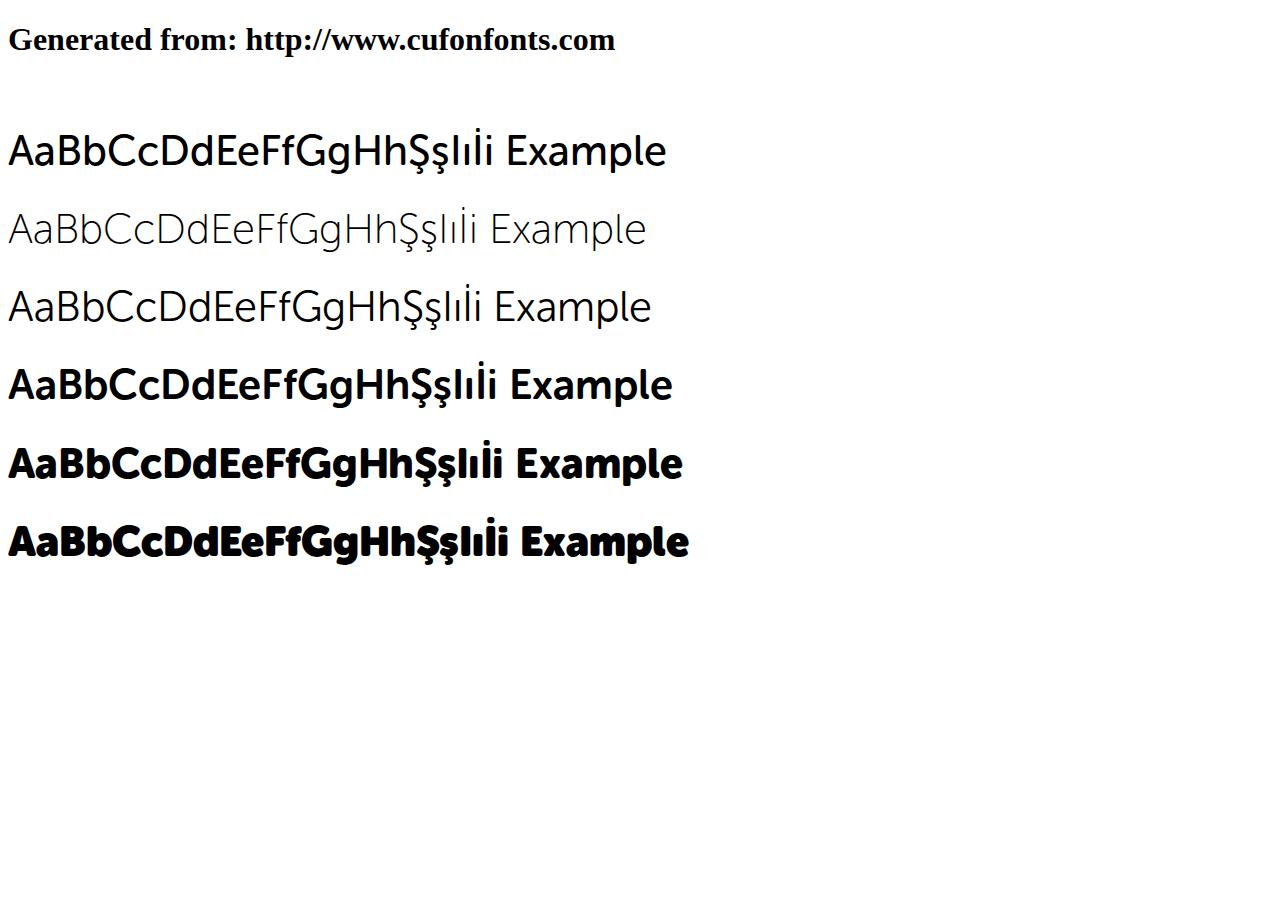
<file: museo-sans-rounded-webfont/example.html>
<!DOCTYPE html>
<html xmlns="http://www.w3.org/1999/xhtml">
<head>
    <meta http-equiv="Content-Type" content="text/html; charset=utf-8"/>
    <link rel="stylesheet" type="text/css"
          href="style.css"/>
</head>

<body>

<h1>Generated from: http://www.cufonfonts.com</h1><br/>
<h1 style="font-family:'Museo Sans Rounded 500';font-weight:normal;font-size:42px">AaBbCcDdEeFfGgHhŞşIıİi Example</h1>
<h1 style="font-family:'Museo Sans Rounded 100';font-weight:normal;font-size:42px">AaBbCcDdEeFfGgHhŞşIıİi Example</h1>
<h1 style="font-family:'Museo Sans Rounded 300';font-weight:normal;font-size:42px">AaBbCcDdEeFfGgHhŞşIıİi Example</h1>
<h1 style="font-family:'Museo Sans Rounded 700';font-weight:normal;font-size:42px">AaBbCcDdEeFfGgHhŞşIıİi Example</h1>
<h1 style="font-family:'Museo Sans Rounded 900';font-weight:normal;font-size:42px">AaBbCcDdEeFfGgHhŞşIıİi Example</h1>
<h1 style="font-family:'Museo Sans Rounded 1000';font-weight:normal;font-size:42px">AaBbCcDdEeFfGgHhŞşIıİi Example</h1>


</body>
</html>
</file>
<file: css/frontpage.css>
*{
    margin: 0;
}

body {
    font-family: "Museo sans rounded webfont", sans-serif;
    position: relative;
}


.hifi-container {
    display: grid;
    grid-template-columns: 1fr 1fr 1fr;
    grid-template-rows: 1fr 2fr 1fr;
}

.overlay-box {
    grid-row: 2 / 2;
    height: 200px;
    justify-self: center;
    align-self: center;
}

.img-frontpage-logo,
.overlay-box {
    grid-column: 1 / -1;
    grid-row: 1 / -1;
}

.overlay-box>p {
    text-align: center;
    text-transform: uppercase;
    font-size: 1.1em;
    font-weight: 700;
}

.img-frontpage-logo {
    height: 85vh;
    width: 100%;
}

.hifi-logo-container {
    border: 2px solid rgb(255, 255, 255);
    padding: 2.5em 1em 0 0.4em;
    font-weight: 700;
    width: 180px;
    height: 180px;
}

.hifi-logo-container>p {
    text-transform: uppercase;
    color: rgb(255, 255, 255);
    font-size: 2.3em;
    margin-top: 2em;
}

.hifi-address {
    color: rgb(255, 255, 255);
}

/*-----------------------------------------------------------*/


.middle-page {
    display: grid;
    grid-template-columns: 1fr 1fr 1fr;
}


.img-middle-logo {
    height: 400px;
    width: 100%;
}

.middle-page__box,
.img-middle-logo {
    grid-column: 1 / -1;
    grid-row: 1 / -1;
}

.middle-page__box {
    align-self: center;
}

.middle-page__box>p {
    color: rgb(255, 255, 255);
    text-align: center;
    font-size: 3em;
    text-transform: uppercase;
    padding: 2em 5em;
}



/*----------------------------------------------------*/


.socials{
    display: grid;
    grid-template-columns:1fr 1fr 1fr
}

.socials-img{
    width: 100%;
}

.socials-grid{
    display: grid;
}

.icon-facebook, .icon-b, .icon-twitter{
    color: white;
    margin: 0 auto;
    align-self: center;
}

.socials-img, .icon-facebook, .icon-b, .icon-twitter{
    grid-column: 1;
    grid-row: 1;
}

.icon-facebook, .icon-b, .icon-twitter{
    font-size: 6em;
}




.socials__box-grid{
    background-color: black;
    display: grid;
    grid-template-columns: 1fr 1fr 1fr;
    color: white;
    padding: 5em 14em;
    text-align: center;
    align-items: center;
}

.socials__box{
margin: 5.3em;
}

.socials__box > h3 + p{
    text-transform: uppercase;
    font-size: 17px;
}

.socials__heading{
    border: 1px solid rgb(91, 85, 85);
    box-shadow: 0 2px 0 0;
    margin: 0 6em;
    padding: 0.4em 0.8em;
    color: rgb(160, 111, 26);
    text-transform: uppercase;
}
</file>
<file: css/gallery.css>
.gallery {
    display: grid;
    justify-items: center;
    align-items: center;
    position: relative;
    /* Add this to position the figcaption relative to the gallery */
}

.imgWidth {
    max-height: fit-content;
    max-width: fit-content;
    min-width: 600px;
    min-height: 600px;
}

.gallery img {
    width: 100%;
    height: 100%;
    display: none;
}

.gallery img.active {
    display: block;
}

.gallery figcaption {
    color: rgb(100, 80, 80);
    font-size: 3em;
    position: absolute;
    top: 35px;
    left: 25px;
    margin: 2em;
    text-transform: uppercase;
    max-width: 200px;
}

.buttons {
    display: flex;
    justify-content: space-between;
    width: 100%;
    position: absolute;

}

.prevButton,
.nextButton {
    border: none;
    background-color: white;
    font-size: 5em;
    cursor: pointer;
}
</file>
<file: museo-sans-rounded-webfont/style.css>
/* #### Generated By: http://www.cufonfonts.com #### */

@font-face {
font-family: 'Museo Sans Rounded 500';
font-style: normal;
font-weight: normal;
src: local('Museo Sans Rounded 500'), url('MuseoSansRounded500.woff') format('woff');
}


@font-face {
font-family: 'Museo Sans Rounded 100';
font-style: normal;
font-weight: normal;
src: local('Museo Sans Rounded 100'), url('MuseoSansRounded100.woff') format('woff');
}


@font-face {
font-family: 'Museo Sans Rounded 300';
font-style: normal;
font-weight: normal;
src: local('Museo Sans Rounded 300'), url('MuseoSansRounded300.woff') format('woff');
}


@font-face {
font-family: 'Museo Sans Rounded 700';
font-style: normal;
font-weight: normal;
src: local('Museo Sans Rounded 700'), url('MuseoSansRounded700.woff') format('woff');
}


@font-face {
font-family: 'Museo Sans Rounded 900';
font-style: normal;
font-weight: normal;
src: local('Museo Sans Rounded 900'), url('MuseoSansRounded900.woff') format('woff');
}


@font-face {
font-family: 'Museo Sans Rounded 1000';
font-style: normal;
font-weight: normal;
src: local('Museo Sans Rounded 1000'), url('MuseoSansRounded1000.woff') format('woff');
}
</file>
<file: css/header-front.css>
.brandsheader{
    position: absolute;
    width: 100%;
}

.BrandHeaderDiv1{
    height: 3em;
    display: flex;
    justify-content: right;
    gap: 2em;
    align-items: center;
    padding: 0.5em;
    background-color: #00000080;
}

.BrandHeaderDiv1 a{
    opacity: 1;
    color: white;
}

.BrandHeaderDiv2 a{
    text-decoration: none;
    color: white;
}

.BrandHeaderDiv1 a:hover{
    text-decoration: none;
    color: rgb(205, 151, 50);
    transition: 0.4s;
    
}

.BrandHeaderDiv2 a:hover{
    text-decoration: none;
    color: rgb(205, 151, 50);
    transition: 0.4s;
    
}

.BrandHeaderDiv2{
    height: 3em;
    display: flex;
    justify-content: center;
    gap: 2.5em;
    align-items: center;
    padding: 0.5em;
    background-color: black;
}

.line{
    border: 1px solid gray;
    
}
</file>
<file: css/footer.css>
.brandsfooter {
    background-color: rgb(205, 151, 50);
    height: 10vh;
    display: flex;
    flex-direction: row;
    justify-content: space-between;
}

.footervenstre {
    display: flex;
    justify-content: left;
    align-items: center;
    height: 10vh;
    gap: 1em;
}

.footervenstre1 {
    color: black;
    font-size: 0.65em;
    margin: 1em;
}

.footervenstre2 {
    color: white;
    font-size: 0.8em;
    margin: 1em;
    display: flex;
    gap: 0.2em;
    text-decoration: dashed;
}

.footervenstre2 a {
    color: white;
    font-size: 1em;
}

.hvidlinje {
    border: solid 1px white;
}

.footerhøjre {
    display: flex;
    justify-content: center;
    align-items: center;
    color: white;
    gap: 1em;
}

.footerhøjre2 {
    margin: 1em;
}

.footerhøjre2 a {
    color: white;
    font-size: 0.8em;
    padding: 0.5em;
    border: 1px solid white;
    border-radius: 100%;
}

.logos {
    max-height: 80px;
    max-width: 80px;
    height: auto;

}
</file>
<file: .github/css/frontpage.css>
body {
    font-family: "Museo sans rounded webfont", sans-serif;
}

.hifi-container {
    display: grid;
    grid-template-columns: 1fr 1fr 1fr;
    grid-template-rows: 1fr 2fr 1fr;
}

.overlay-box {
    grid-row: 2 / 2;
    height: 200px;
    justify-self: center;
    align-self: center;
}

.img-frontpage-logo,
.overlay-box {
    grid-column: 1 / -1;
    grid-row: 1 / -1;
}

.overlay-box>p {
    text-align: center;
    text-transform: uppercase;
    font-size: 1.1em;
    font-weight: 700;
}

.img-frontpage-logo {
    height: 85vh;
    width: 100%;
}

.hifi-logo-container {
    border: 2px solid rgb(255, 255, 255);
    padding: 2.5em 1em 0 0.4em;
    font-weight: 700;
    width: 180px;
    height: 180px;
}

.hifi-logo-container>p {
    text-transform: uppercase;
    color: rgb(255, 255, 255);
    font-size: 2.3em;
}

.hifi-address {
    color: rgb(255, 255, 255);
}

/*-----------------------------------------------------------*/


.middle-page {
    display: grid;
    grid-template-columns: 1fr 1fr 1fr;
}


.img-middle-logo {
    height: 400px;
    width: 100%;
}

.middle-page__box,
.img-middle-logo {
    grid-column: 1 / -1;
    grid-row: 1 / -1;
}

.middle-page__box {
    align-self: center;
}

.middle-page__box>p {
    color: rgb(255, 255, 255);
    text-align: center;
    font-size: 3em;
    text-transform: uppercase;
    padding: 2em 5em;
}



/*----------------------------------------------------*/


.socials{
    display: grid;
    grid-template-columns:1fr 1fr 1fr
}

.socials-img{
    width: 100%;
}

.socials-grid{
    display: grid;
}

.icon-facebook, .icon-b, .icon-twitter{
    color: white;
    margin: 0 auto;
    align-self: center;
}

.socials-img, .icon-facebook, .icon-b, .icon-twitter{
    grid-column: 1;
    grid-row: 1;
}

.icon-facebook, .icon-b, .icon-twitter{
    font-size: 6em;
}




.socials__box-grid{
    background-color: black;
    display: grid;
    grid-template-columns: 1fr 1fr 1fr;
    color: white;
    padding: 5em 14em;
    text-align: center;
    align-items: center;
}

.socials__box{
margin: 5.3em;
}

.socials__box > h3 + p{
    text-transform: uppercase;
    font-size: 17px;
}

.socials__heading{
    border: 1px solid rgb(91, 85, 85);
    box-shadow: 0 2px 0 0;
    margin: 0 6em;
    padding: 0.4em 0.8em;
    color: rgb(160, 111, 26);
    text-transform: uppercase;
}
</file>
<file: .github/css/gallery.css>
.gallery {
    display: grid;
    justify-items: center;
    align-items: center;
    position: relative; /* Add this to position the figcaption relative to the gallery */
}

.imgWidth {
    max-height: fit-content;
    max-width: fit-content;
    min-width: 600px;
    min-height: 600px;
}

.gallery img {
    width: 100%;
    height: 100%;
    display: none;
}

.gallery img.active {
    display: block;
}

.gallery figcaption {
    color: rgb(100, 80, 80);
    font-size: 3em;
    position: absolute;
    top: 35px;
    left: 25px; 
    margin: 2em;
    text-transform: uppercase;
    max-width: 200px;
}

.buttons {
    display: flex;
    justify-content: space-between;
    width: 100%;
    position: absolute;
}

.prevButton, .nextButton {
    border: none;
    background-color: white;
    font-size: 5em;
}
</file>
<file: css/shop-frontpage.css>
body {
    background-color: black;
}

.main {
    display: flex;
    justify-content: center;
}

.shop__grid {
    max-width: 900px;
    align-items: center;
    display: grid;
    grid-template-columns: repeat(4, 1fr);
    grid-template-rows: repeat(4, 1fr);
    margin: 0 auto;
}

.shop__grid-item {
    text-align: center;
    align-items: center;
    display: grid;
}

.shop__item-img, .shop__item-text {
    grid-row: 1;
    grid-column: 1;
}

.shop__item-link {
    list-style: none;
    text-decoration-color: white;
    text-transform: uppercase;
}

.shop__item-title {
    font-size: 28px;
    color: white;
}

.shop__button-container {
    background-color: rgb(165, 108, 42);
}

.shop__button {
    padding: 1em 2em;
    border: none;
    background-color: rgb(108, 66, 17);
    margin: 5em;
    cursor: pointer;
    width: fit-content;
}
</file>
<file: css/header.css>
.brandsheader{
    
    width: 100%;background-color: black;
}

.BrandHeaderDiv1{
    height: 3em;
    display: flex;
    justify-content: right;
    gap: 2em;
    align-items: center;
    padding: 0.5em;
    
}

.BrandHeaderDiv1 a{
    opacity: 1;
    color: white;
}

.BrandHeaderDiv2 a{
    text-decoration: none;
    color: white;
}

.BrandHeaderDiv1 a:hover{
    text-decoration: none;
    color: rgb(205, 151, 50);
    transition: 0.4s;
    
}

.BrandHeaderDiv2 a:hover{
    text-decoration: none;
    color: rgb(205, 151, 50);
    transition: 0.4s;
    
}

.BrandHeaderDiv2{
    height: 3em;
    display: flex;
    justify-content: center;
    gap: 2.5em;
    align-items: center;
    padding: 0.5em;
    background-color: black;
}

.line{
    border: 1px solid gray;
    
}
</file>
<file: shop-list.css>
*{margin: 0;
    
}

body{
    background-color: black;
}

main{
    margin: 0;
}

.listheader{
    background-color: black;
}

.listHeaderDiv1{
    height: 3em;
    display: flex;
    gap: 2em;
    align-items: center;
    padding: 0.5em;
    background-color: black;
    justify-content: space-between;
}

.listHeaderDiv1 a{
    opacity: 1;
    color: white;
}

.listHeaderDiv2 a{
    text-decoration: none;
    color: white;
}

.listHeaderDiv1 a:hover{
    text-decoration: none;
    color: rgb(205, 151, 50);
    transition: 0.4s;
    
}

.listHeaderDiv2 a:hover{
    text-decoration: none;
    color: rgb(205, 151, 50);
    transition: 0.4s;
    
}

.listHeaderDiv2{
    height: 3em;
    display: flex;
    justify-content: center;
    gap: 2.5em;
    align-items: center;
    padding: 0.5em;
    background-color: black;
}

.line{
    border: 1px solid gray;
    
}

.logo{
    height: 2.5em;
    width: 2.5em;
    border: 1px solid white;
}

.listsearchbar{
    display: flex;
    height: 2.5em;
    width: 20em;
    align-items: center;
    justify-content: center;
}






.listmain{
    margin: auto;
    display: flex;
    flex-direction: column;
    align-items: center;
    justify-content: center;
    gap: 1em;
    padding: 1em;
    background-color: white;
    width: 80%;
    
}


.grid-container {
    display: grid;
    grid-template-columns: auto auto auto;
    background-color: white;
    padding: 10px;
    width: 80%;
    column-gap: 50px;
  }
  
  .grid-venstre {
    background-color: lightgrey;
    padding: 20px;
    text-align: left;
  }

  .grid-mellem {
    background-color: rgba(255, 255, 255, 0.8);
    padding: 20px;
    text-align: center;
  }

  .grid-højre {
    background-color: rgba(255, 255, 255,);
    
    padding: 20px;
    text-align: center;
  }


  .MANU{
    color: rgb(205, 151, 50);
    font-size: 1em;
  }

  .Haref{
    color: black;
    font-size: 0.8em;
    text-decoration: none;
  }

  .mere{
    color: rgb(205, 151, 50);
    font-size: 0.8em;
    text-decoration: none;
  }

  .listul{
    list-style: none;
  }






  .dropbtn {
    background-color: lightgray;
    color: rgb(205, 151, 50);
    padding: 1px;
    font-size: 16px;
    border: none;
    cursor: pointer;
  }
  
  .dropbtn:hover, .dropbtn:focus {
    background-color: white;
  }
  
  .dropdown {
    position: relative;
    display: inline-block;
  }
  
  .dropdown-content {
    display: none;
    position: absolute;
    background-color: #f1f1f1;
    min-width: 160px;
    overflow: auto;
    box-shadow: 0px 8px 16px 0px rgba(0,0,0,0.2);
    z-index: 1;
  }

  .dropdowna{
    color: rgb(205, 151, 50);
    text-decoration: none;
    display: block;
  }

  .dropdowna:hover{
    color: rgb(163, 83, 18);
    text-decoration: none;
    display: block;
  }

  
  .dropdown-content a {
    color: black;
    padding: 12px 16px;
    text-decoration: none;
    display: block;
  }
  
  .dropdown a:hover {background-color: #ddd;}
  
  .show {display: block;}





  .grid-container2{
    display: grid;
    grid-template-columns: auto auto auto;
    background-color: white;
    padding: 10px;
    width: 90%;
    column-gap: 50px;
  }




.brandsfooter{
    background-color: 	rgb(205, 151, 50);
    height: 10vh;
    display: flex;
    flex-direction: row;
    justify-content: space-between;
    margin-bottom: 0;
}

.footervenstre{
    display: flex;
    justify-content: left;
    align-items: center;
    height: 10vh;
    gap: 1em;
}

.footervenstre1{
    color: black;
    font-size: 0.65em;
    margin: 1em;
}

.footervenstre2{
    color: white;
    font-size: 0.8em;
    margin: 1em;
    display: flex;
    gap: 0.2em;
    text-decoration: dashed;
}

.footervenstre2 a{
    color: white;
    font-size: 1em;
}

.hvidlinje{
    border: solid 1px white;
}



.footerhøjre{
    display: flex;
    justify-content: center;
    align-items: center;
    color: white;
    gap: 1em;
}

.footerhøjre2{
    margin: 1em;
}

.footerhøjre2 a{
    color: white;
    font-size: 0.8em;
    padding: 0.5em;
    border: 1px solid white;
    border-radius: 100%;
}
</file>
<file: css/single-product.css>
*{
    margin: 0;
}

.main {
    margin: 1em;
}

.main__path {
    display: flex;
    gap: 1em;
    align-items: center;
    margin-left: 0.2em;
}

.main__link {
    text-decoration: none;
    color: rgb(173, 150, 118);
}

.main__advertisement-container {
    margin-bottom: 1.5em;
}

.main__advertisement-img {
    width: 100%;
}

.main__content {
    display: grid;
    grid-template-columns: 1fr 1fr;
}

.product {
    width: 55%;
}

.product__img {
    width: 100%;
    height: auto;
}

.product__views {
    font-size: 30px;
    color: rgb(173, 150, 118);
    text-transform: uppercase;
}

.product-details {
    grid-column: 2;
}

.product-details__name {
    color: rgb(173, 150, 118);
    text-transform: uppercase;
    margin: 0;
}

.product-details__flex-container {
    display: flex;
    justify-content: space-between;
}

.product-details__other-products {
    font-size: 1.8em;
}

.product-details__pricing {
    display: flex;
    gap: 1em;
    font-size: 1.8em;
}

.product-details__price--new {
    color: rgb(173, 150, 118);
}

.product-details__price--old {
    text-decoration: line-through;
    opacity: 0.5;
}

.product-details__button {
    background-color: rgb(173, 150, 118);
    color: white;
    padding: 0.9em;
    border: none;
    text-transform: uppercase;
}

.product-options {
    border: 1px solid black;
    grid-column: 2;
    margin-top: 2em;
}

.product-options__radio-box {
    padding: 0 1em;
}

.product-options__asterisk, .product-options__required{
    color: red;
}


.product-options__required-fields {
    display: flex;
    justify-content: space-between;
}


.product-options__radio {
    display: flex;
    flex-direction: column;
    align-items: start;
    margin-bottom: 1em;
    gap: 1em;
}

.product-options__radio-input {
    background-color: rgb(215, 209, 209);
    padding: 0.5em 10em 0.5em 1em;
    align-items: start;
    font-weight: 600;
}

.product-options__payment {
    background-color: rgb(215, 209, 209);
    padding: 1em;
}

.product-options__quantity {
    padding: 0.7em;
}

.product-options__button {
    background-color: rgb(173, 150, 118);
    color: white;
    padding: 0.9em 5em;
    border: none;
    text-transform: uppercase;
}

.product-options__payment-container {
    border-bottom: 1px solid black;
    padding-left: 7em;
}

.product-options__payment-container>p:first-child {
    text-transform: uppercase;
    font-size: 20px;
    margin-left: 3.2em;
    color: rgb(173, 150, 118);
    font-weight: 100;
}

.product-options__payment-container>p:last-child {
    font-size: 12px;
    padding-left: 2em;
}

.product-options__paypal-button {
    display: flex;
    padding: 0.5em 3em;
    border-radius: 15px;
    gap: 7px;
    background-color: rgb(255, 187, 0);
}

.product-additional-info {
    text-align: left;
    text-transform: uppercase;
    border-collapse: collapse;
}

.product-additional-info__heading {
    text-transform: uppercase;
    color: rgb(173, 150, 118);
}

.product-additional-info__table {
    border-collapse: collapse;
}

.product-additional-info__table-heading {
    background-color: rgb(215, 209, 209);
    width: 22%;
    padding: 0.5em;
    border: 1px solid black;
}

.product-additional-info__table-data {
    border: 1px solid black;
    padding: 0.5em;
}

.product-description {
    margin-top: 2em;
}

.product-description__heading {
    text-transform: uppercase;
}

.product-description__table {
    border: 1px solid black;
    border-collapse: collapse;
}


.product-description__table-heading {
    display: flex;
    border: 1px solid black;
}


.product-description__table-data {
    border: 1px solid black;
}

.main__call-us {
    background-color: black;
    color: rgb(173, 150, 118);
    text-transform: uppercase;
    text-align: center;
    font-size: 2em;
}
</file>
